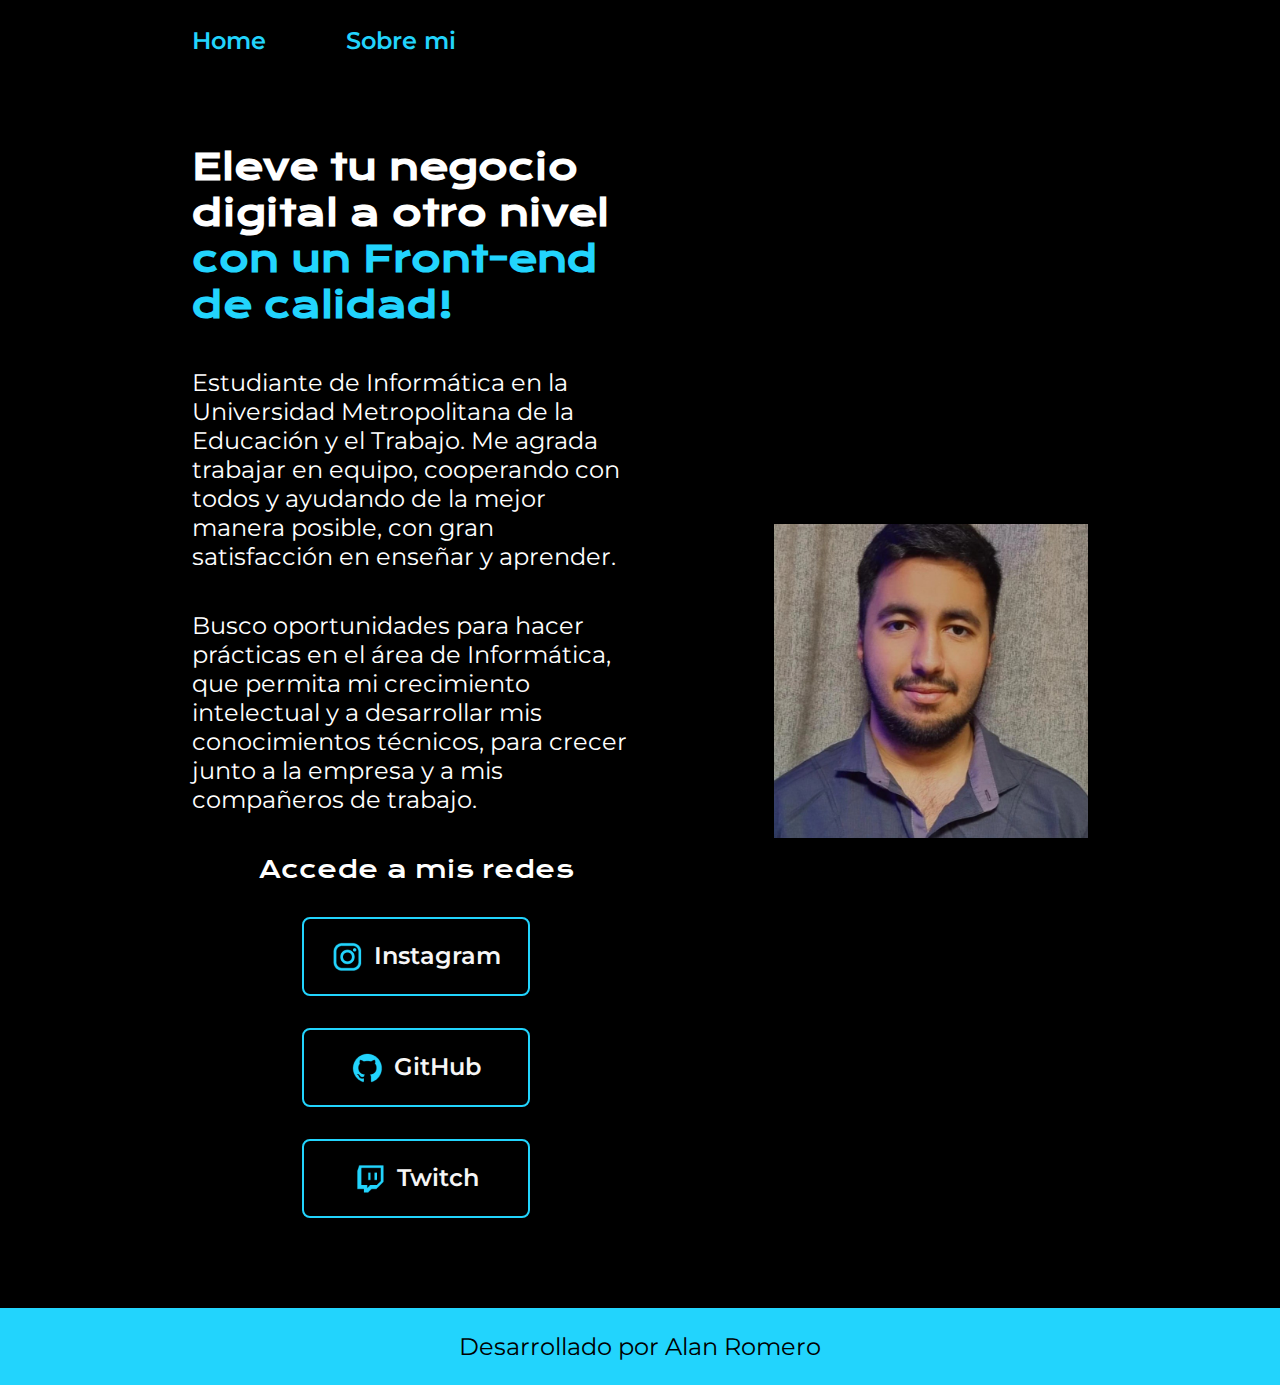
<file: index.html>
<!DOCTYPE html>
<html lang="es">
<head>
    <meta charset="UTF-8">
    <meta name="viewport" content="width=device-width, initial-scale=1.0">
    <title>Portfolio</title>
    <link rel="stylesheet" href="styles/style.css">
</head>
<body>
    <header class="header">
        <nav class="header_menu">
            <a class="header_menu_link" href="index.html">Home</a>
            <a class="header_menu_link" href="about.html">Sobre mi</a>
        </nav>
    </header>
    <main class="presentacion">
        <section class="presentacion_contenido">
            <h1 class="presentacion_contenido_titulo">
                Eleve tu negocio digital a otro nivel <strong>con un Front-end de calidad!</strong>
            </h1>
            <p class="presentacion_contenido_texto">
                Estudiante de Informática en la Universidad Metropolitana de la Educación y el Trabajo.
                Me agrada trabajar en equipo, cooperando con todos y ayudando de la mejor manera posible, 
                con gran satisfacción en enseñar y aprender.
            </p>
            <p class="presentacion_contenido_texto">
                Busco oportunidades para hacer prácticas en el área de Informática, que permita mi crecimiento intelectual 
                y a desarrollar mis conocimientos técnicos, para crecer junto a la empresa y a mis compañeros de trabajo.
            </p>
            <div class="presentacion_enlaces">
                <h2 class="presentacion_enlaces_subtitulo">Accede a mis redes</h2>
                <a class="presentacion_enlaces_link" href="https://Instagram.com/">
                    <img src="assets/instagram.png" alt="">
                    Instagram</a>
                <a class="presentacion_enlaces_link" href="https://GitHub.com/">
                    <img src="assets/github.png" alt="">
                    GitHub</a>
                <a class="presentacion_enlaces_link" href="https://twitch.com/">
                    <img src="assets/twitch.png" alt="">
                    Twitch</a>
            </div>
        </section>
        <img class="FotoPortfolio" src="Imagem.jpeg" alt="Imagen de Alan Romero">
    </main>

    <footer class="footer">
        <p>Desarrollado por Alan Romero</p>
    </footer>
</body>
</html>
</file>
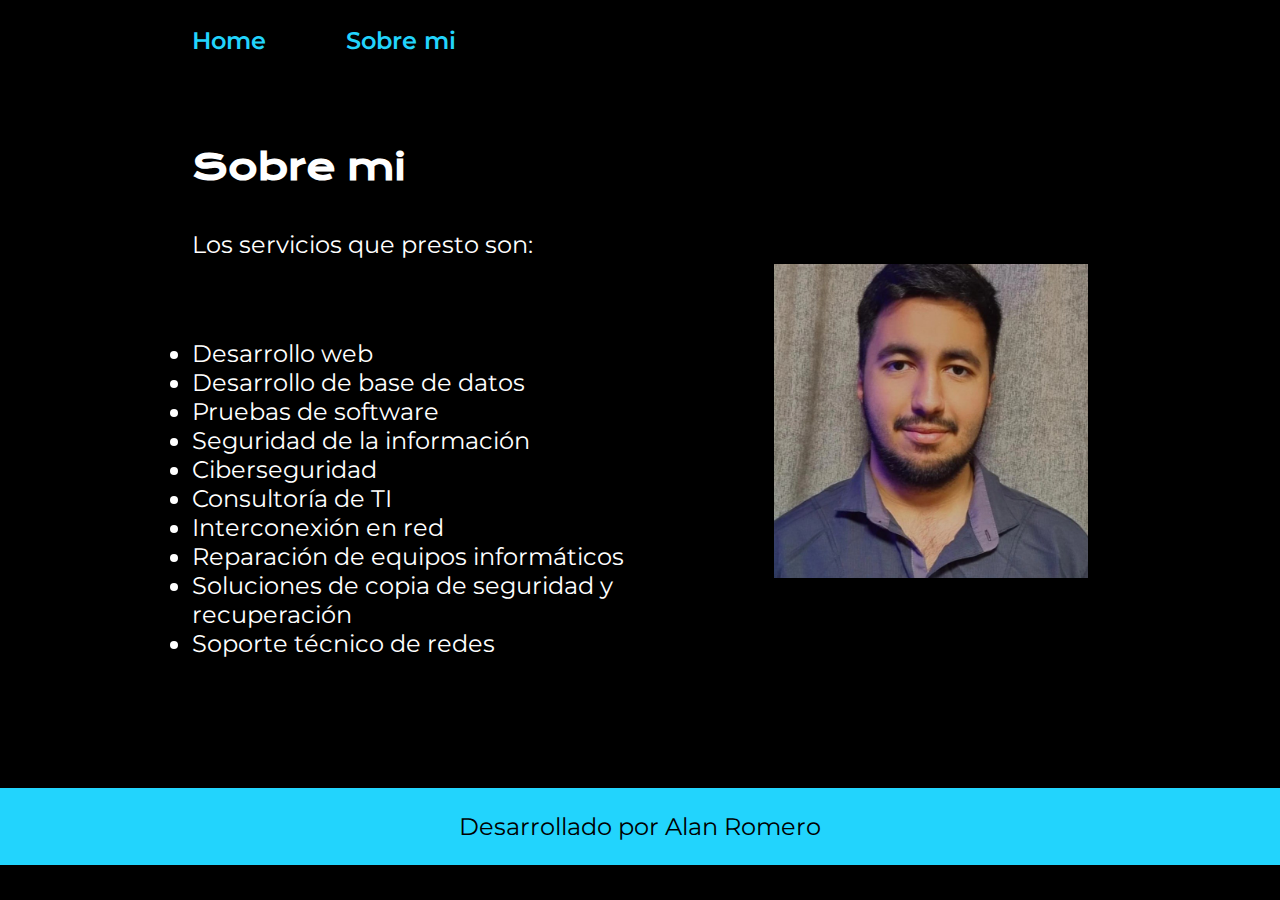
<file: about.html>
<!DOCTYPE html>
<html lang="en">
<head>
    <meta charset="UTF-8">
    <meta name="viewport" content="width=device-width, initial-scale=1.0">
    <title>About Me</title>
    <link rel="stylesheet" href="styles/style.css">
</head>
<body>
    <header class="header">
        <nav class="header_menu">
            <a class="header_menu_link" href="index.html">Home</a>
            <a class="header_menu_link" href="about.html">Sobre mi</a>
        </nav>
    </header>

    <main class="presentacion">

        <section class="presentacion_contenido">
            <h1 class="presentacion_contenido_titulo">
                Sobre mi
            </h1>
            <p class="presentacion_contenido_texto">
                Los servicios que presto son:
            </p>
            <p class="presentacion_contenido_texto">
                <ul class="presentacion_contenido_texto">
                    <li>Desarrollo web</li>
                    <li>Desarrollo de base de datos</li>
                    <li>Pruebas de software</li>
                    <li>Seguridad de la información</li>
                    <li>Ciberseguridad</li>
                    <li>Consultoría de TI</li>
                    <li>Interconexión en red</li>
                    <li>Reparación de equipos informáticos</li>
                    <li>Soluciones de copia de seguridad y recuperación</li>
                    <li>Soporte técnico de redes </li>
                </ul>
            </p>
        </section>


        <img class="FotoPortfolio" src="Imagem.jpeg" alt="Imagen de Alan Romero">
    </main>

    <footer class="footer">
        <p>Desarrollado por Alan Romero</p>
    </footer>
</body>
</html>
</file>
<file: styles/style.css>
@import url('https://fonts.googleapis.com/css2?family=Krona+One&family=Montserrat:ital,wght@0,100..900;1,100..900&display=swap');


* {
    padding: 0;
    margin: 0;
}

.header{
    padding: 2% 0% 0% 15%;
}

.header_menu{
    display:flex;
    gap: 80px;

}

.FotoPortfolio{
    width: 35%;
}

.header_menu_link{
    font-size: 1.5rem;
    font-family: "Montserrat", sans-serif;
    color:#22D4FD;
    font-weight: 600;
    text-decoration: none;
}

body{
    background-color:black;
    color: white;
    box-sizing: border-box;
}

strong{
    color:#22D4FD;
}

.presentacion_contenido_titulo{
    font-size: 2.25rem;
    font-family: "Krona One", sans-serif;
}

.presentacion_contenido_texto{
    font-size: 1.5rem;
    font-family: "Montserrat", sans-serif;
}

.presentacion{
    display:flex;
    align-items: center;
    padding: 7% 15%;
    gap:82px;
    justify-content: space-between;
}

.presentacion_contenido{
    width: 50%;
    display: flex;
    flex-direction: column;
    gap: 40px;
}

.presentacion_enlaces{
    display:flex;
    align-items: center;
    flex-direction: column;
    justify-content: space-between;
    gap: 32px;
}

.presentacion_enlaces_subtitulo{
    font-family: 'Krona One', sans serif;
    font-size: 1.5rem;
    font-weight: 400;
}

.presentacion_enlaces_link{
    text-align: center;
    width:50%;
    padding:21.5px 0;
    border: 2px solid #22D4FD;
    border-radius: 8px;
    font-family:  "Montserrat", sans-serif;
    font-size: 1.5rem;
    font-weight: 600;
    text-decoration: none;
    color: #F6F6F6;
    display:flex;
    justify-content: center;
    gap: 10px;

}

.presentacion_enlaces_link:hover{

    background-color: #272727;
}

.footer{
    background-color: #22D4FD;
    padding: 24px;
    color:black;
    font-family:  "Montserrat", sans-serif;
    font-size: 1.5rem;
    font-weight: 400;
    text-align: center;
}


@media (max-width: 1200px){
    .presentacion{
        flex-direction:column-reverse;
        padding:5%;
    }

    .header{
        padding: 10%;
    }

    .header_menu{
        justify-content: center;
    }

    .presentacion_contenido{
        width:auto;
    }
}
</file>
